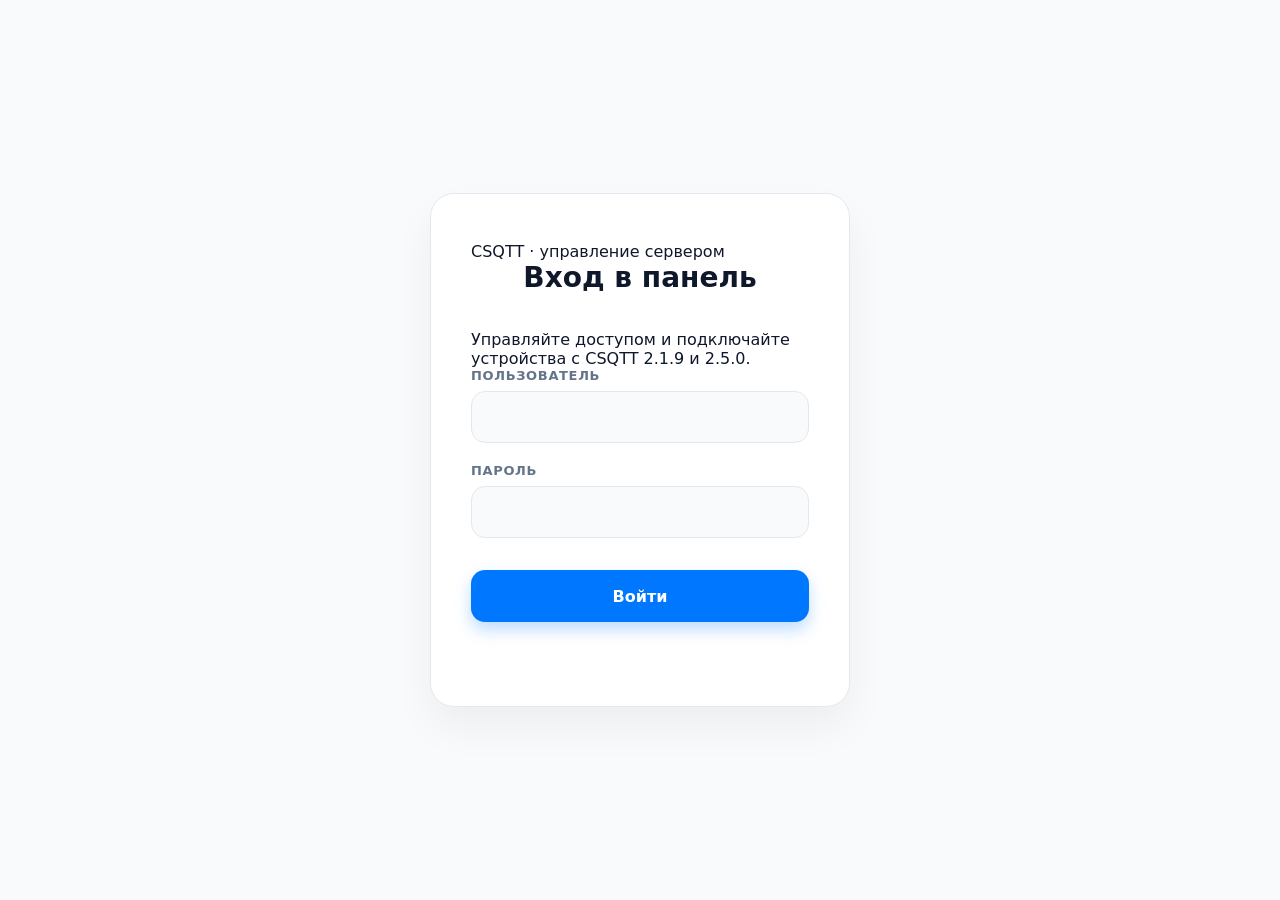
<file: rust-server/web/login.html>
<!DOCTYPE html>
<html lang="ru">
<head>
    <meta charset="UTF-8">
    <meta name="viewport" content="width=device-width, initial-scale=1.0">
    <meta name="theme-color" content="#0a0a0c">
    <meta name="mobile-web-app-capable" content="yes">
    <meta name="apple-mobile-web-app-capable" content="yes">
    <meta name="apple-mobile-web-app-status-bar-style" content="black-translucent">
    <link rel="manifest" href="/manifest.webmanifest">
    <link rel="icon" type="image/svg+xml" href="/pwa-icon.svg">
    <link rel="apple-touch-icon" href="/pwa-icon.svg">
    <link rel="icon" type="image/png" sizes="192x192" href="/pwa-icon-192.png">
    <meta property="og:title" content="CSQTT">
    <meta property="og:type" content="website">
    <meta property="og:image" content="/pwa-icon.svg">
    <title>CSQTT — Вход</title>
    <style>
        :root {
            --bg-color: #f8fafc;
            --surface: #ffffff;
            --primary: #0077ff;
            --text-main: #0f172a;
            --text-muted: #64748b;
            --error: #ef4444;
            --border: #e2e8f0;
            --glass: rgba(255, 255, 255, 0.9);
        }

        html { -webkit-text-size-adjust: none; text-size-adjust: none; }
        * { box-sizing: border-box; margin: 0; padding: 0; font-family: system-ui, -apple-system, 'Segoe UI', Roboto, Arial, sans-serif; }
        body { background-color: var(--bg-color); color: var(--text-main); min-height: 100vh; display: flex; align-items: center; justify-content: center; overflow: hidden; }

        main {
            z-index: 1; width: min(420px, calc(100% - 40px)); background: var(--glass);
            backdrop-filter: blur(20px); border: 1px solid var(--border); border-radius: 24px;
            padding: 48px 40px; box-shadow: 0 20px 40px rgba(0, 0, 0, 0.05);
            animation: slideUp 0.6s cubic-bezier(0.16, 1, 0.3, 1);
        }
        @keyframes slideUp { from { opacity: 0; transform: translateY(40px); } to { opacity: 1; transform: translateY(0); } }

        h1 { text-align: center; font-size: 28px; font-weight: 700; margin-bottom: 36px; color: var(--text-main); }

        .input-group { margin-bottom: 20px; }
        .input-group label { display: block; font-size: 13px; font-weight: 600; color: var(--text-muted); margin-bottom: 8px; text-transform: uppercase; letter-spacing: 0.05em; }
        .input-group input, .input-group select { width: 100%; height: 52px; background: #f8fafc; border: 1px solid var(--border); border-radius: 14px; padding: 0 16px; font-size: 15px; color: var(--text-main); outline: none; transition: all 0.2s; }
        .input-group input:focus, .input-group select:focus { border-color: var(--primary); box-shadow: 0 0 0 4px rgba(0, 119, 255, 0.1); }

        button { width: 100%; height: 52px; background: var(--primary); color: white; border: none; border-radius: 14px; font-size: 16px; font-weight: 600; cursor: pointer; transition: all 0.2s; margin-top: 12px; box-shadow: 0 8px 16px rgba(0, 119, 255, 0.25); }
        button:hover { transform: translateY(-2px); box-shadow: 0 12px 20px rgba(0, 119, 255, 0.35); }
        button:active { transform: translateY(0); }

        #e { min-height: 20px; color: var(--error); font-size: 14px; font-weight: 500; text-align: center; margin-top: 16px; opacity: 0; }
    </style>
    <style>__PANEL_STYLE__</style>
    <script>__CLIENT_PROFILE_JS__</script>
</head>
<body class="login-shell">
    <main>
        <div class="eyebrow">CSQTT · управление сервером</div><h1>Вход в панель</h1><p class="login-description">Управляйте доступом и подключайте устройства с CSQTT 2.1.9 и 2.5.0.</p>
        <form id="f">
            <div class="input-group">
                <label for="u">Пользователь</label>
                <input id="u" autocomplete="username" required>
            </div>
            <div class="input-group">
                <label for="p">Пароль</label>
                <input id="p" autocomplete="current-password" type="password" required>
            </div>
            <button id="submitBtn" type="submit">Войти</button>
            <div id="e"></div>
        </form>
    </main>
    <script>
        const basePath = window.location.pathname.replace(/\/$/, '');
        if (basePath) {
            document.querySelectorAll('link[rel="manifest"], link[rel="icon"], link[rel="apple-touch-icon"]').forEach(el => {
                const href = el.getAttribute('href');
                if (href && href.startsWith('/')) {
                    el.setAttribute('href', basePath + href);
                }
            });
        }
        function caesarEncode(s) {
            const bytes = new TextEncoder().encode(s);
            let bin = '';
            for (let i = 0; i < bytes.length; i++) bin += String.fromCharCode((bytes[i] + 47) & 0xff);
            return 'c1:' + btoa(bin);
        }
        f.onsubmit = async x => {
            x.preventDefault();
            const btn = document.getElementById('submitBtn');
            const err = document.getElementById('e');
            err.style.opacity = '0';
            try {
                let r = await fetch((basePath || '') + "/api/login", {
                    method: "POST",
                    headers: {"content-type": "application/json"},
                    credentials: "include",
                    body: JSON.stringify({user: caesarEncode(u.value), pass: caesarEncode(p.value)})
                });
                if (r.ok) {
                    btn.innerHTML = 'Успешно!'; btn.style.background = '#0077ff';
                    setTimeout(() => {
                        window.location.href = (basePath || '') + '/';
                    }, 150);
                } else {
                    err.textContent = r.status === 429 ? "Подождите 3 минуты." : "Неверный логин или пароль"; err.style.opacity = '1';
                }
            } catch (error) { err.textContent = "Ошибка сети"; err.style.opacity = '1'; }
        };
    </script>
</body>
</html>
</file>
